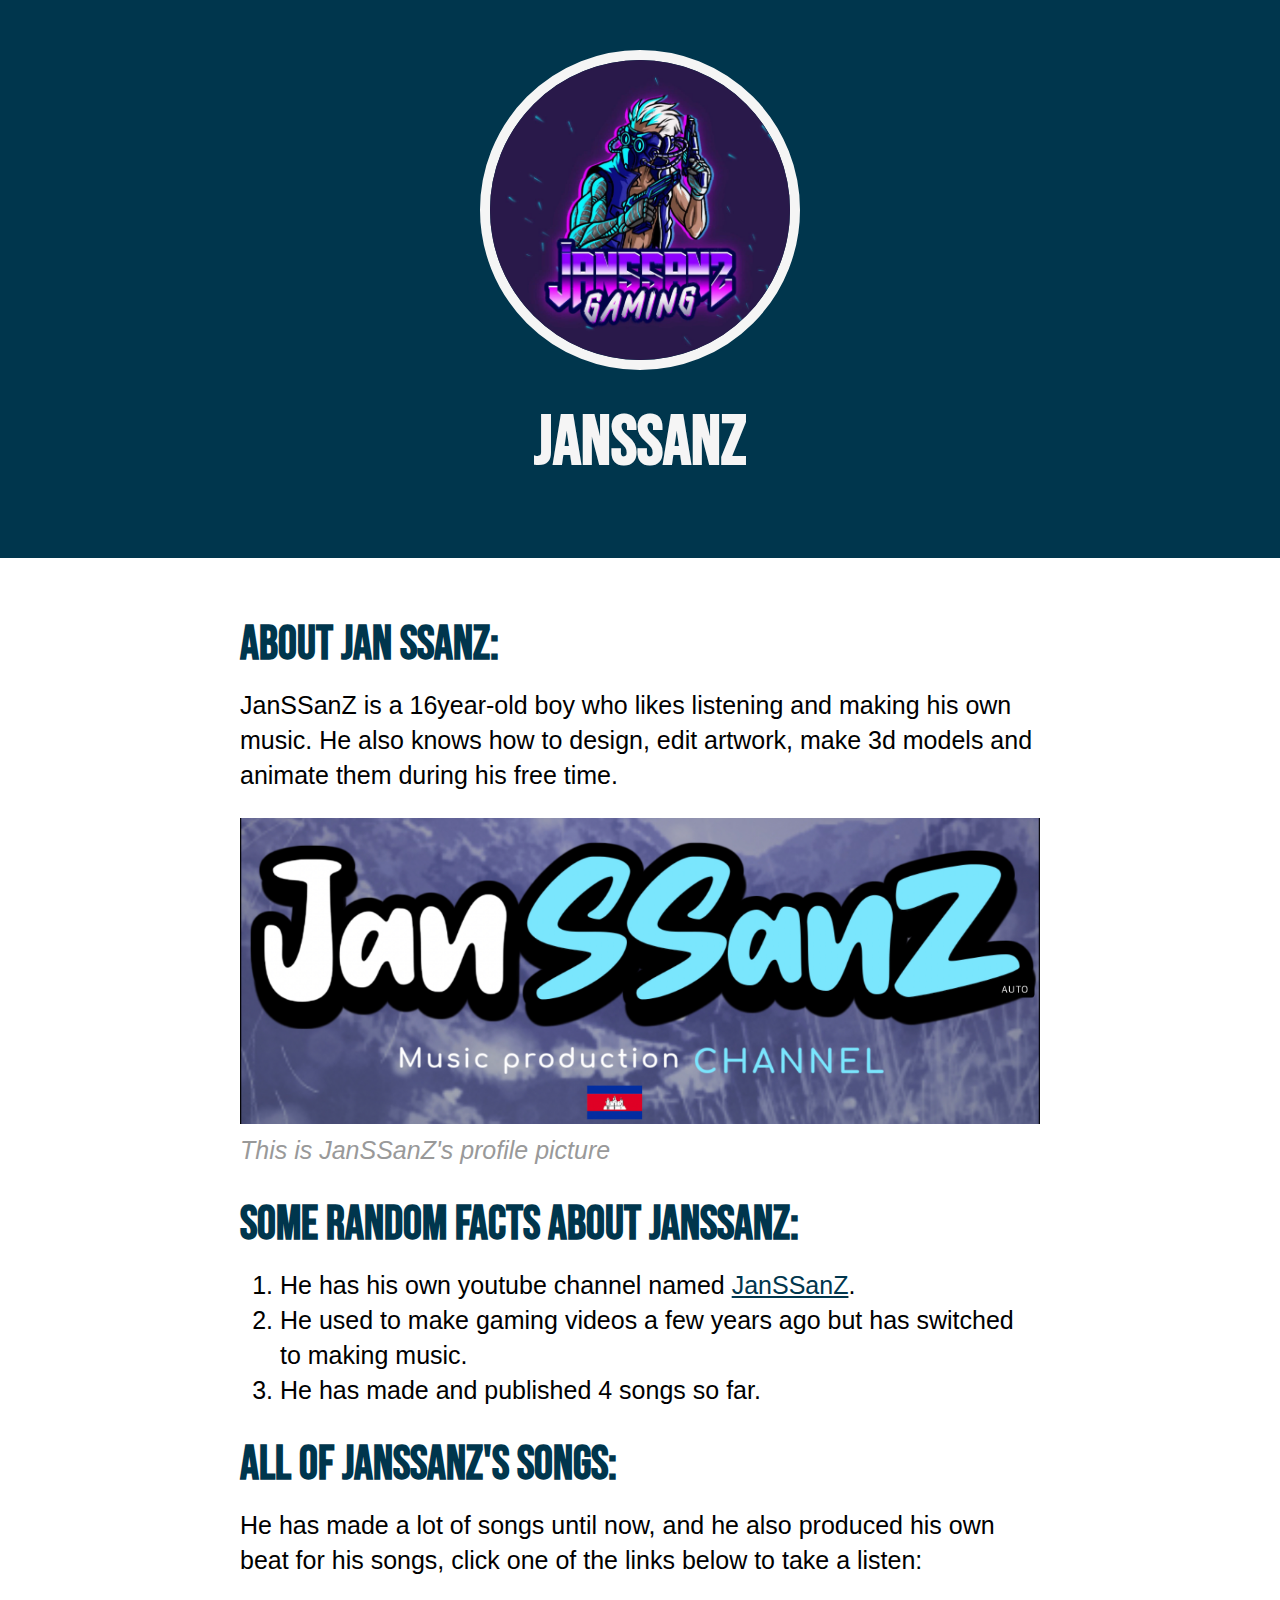
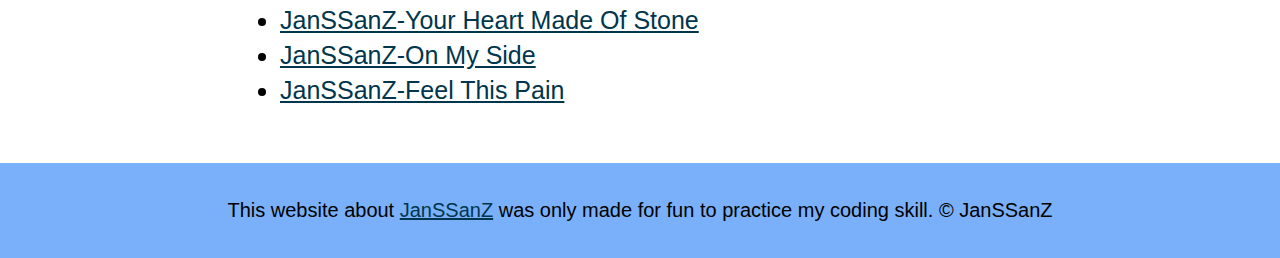
<file: index.html>
<!DOCTYPE html>
<html>
<head>
	<meta charset="utf-8">
	<title>JanSSanZ's Music</title>
	<link rel="preconnect" href="https://fonts.googleapis.com">
<link rel="preconnect" href="https://fonts.gstatic.com" crossorigin>
<link href="https://fonts.googleapis.com/css2?family=Bebas+Neue&display=swap" rel="stylesheet">
	<link rel="stylesheet" type="text/css" href="css/hero.css">
</head>
<body>
	<!-- header element -->
	<header>
	<img src="img/gaming.jpg">
	<h1>JanSSanZ</h1>
	</header>

	<!-- main element -->
	
	<main>
		<h2>About Jan SSanZ:</h2>
		<p>JanSSanZ is a 16year-old boy who likes listening and making his own music. He also knows how to design, edit artwork, make 3d models and animate them during his free time.</p>
		<img src="img/a1.jpg">
		<p class="caption">This is JanSSanZ's profile picture</p>
		<h2>Some random facts about JanSSanZ:</h2>
		<ol>
			<li>He has his own youtube channel named <a target="_blank" href="https://www.youtube.com/channel/UCL-2hEwdSP87e5oJyahFTvg">JanSSanZ</a>.</li>
			<li>He used to make gaming videos a few years ago but has switched to making music.</li>
			<li>He has made and published 4 songs so far.</li>
		</ol>
		
		<!-- JanSSanZ's Songs -->
		
		<h2>All of JanSSanZ's songs:</h2>
		<p>He has made a lot of songs until now, and he also produced his own beat for his songs, click one of the links below to take a listen:  </p>
		<ul>
			<li><a target="_blank" href="https://youtu.be/nx8Q6T8dLN8">JanSSanZ-Your Heart Made Of Stone</a></li>
			<li><a target="_blank" href="https://youtu.be/LxuiIFXTQxA">JanSSanZ-On My Side</a></li>
			<li><a target="_blank" href="https://youtu.be/mx34jc76wYc">JanSSanZ-Feel This Pain</a></li>
		</ul>

		
	</main>

	<!-- footer element -->
	<footer>
		<p>This website about <a target="_blank" href="https://www.youtube.com/channel/UCL-2hEwdSP87e5oJyahFTvg">JanSSanZ</a> was only made for fun to practice my coding skill. &copy; JanSSanZ</p>
	</footer>

</body>
</html>
</file>
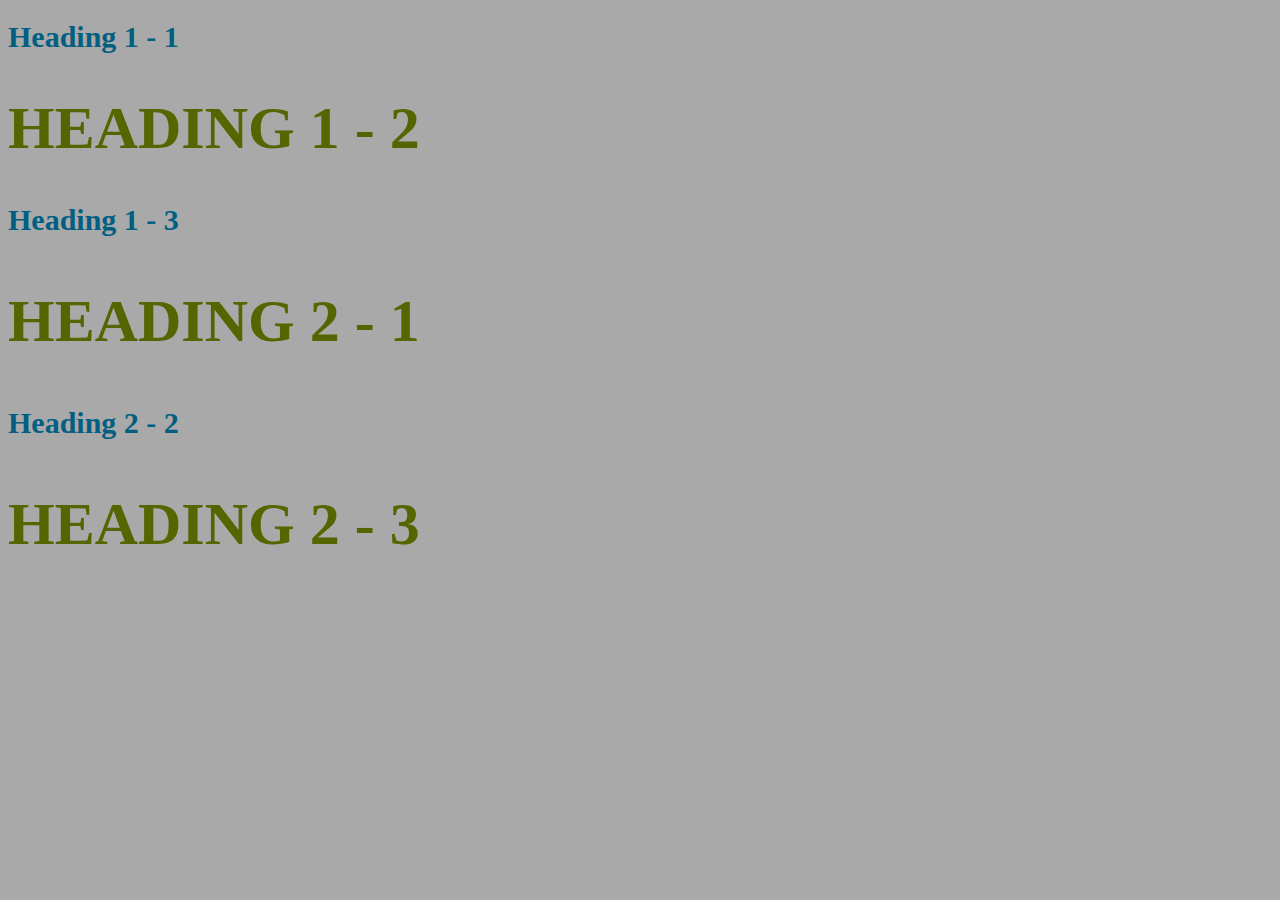
<file: JanSSanZ.html>
<!DOCTYPE html>
<html>
<head>
	<meta charset="utf-8">
	<title>JanSSanZ</title>
	<style type="text/css">
		body{
			background-color: darkgrey;
		}
		h1{
			font-size: 30px;
			color: #025F82;
		}
		h2{
			font-size: 30px;
			color: #025F82;
		}
		.big{
			font-size: 60px;
		}
		.uppercase{
			text-transform: uppercase;
		}
		.big.uppercase{
			color: #556601;
		}
	</style>
</head>
<body>
	<h1>Heading 1 - 1</h1>
	<h1 class="big uppercase">Heading 1 - 2</h1>
	<h1>Heading 1 - 3</h1>
	<h2 class="big uppercase">Heading 2 - 1</h1>
	<h2>Heading 2 - 2</h1>
	<h2 class="big uppercase">Heading 2 - 3</h1>

</body>
</html>
</file>
<file: css/hero.css>
body{
	margin: 0;
	font-family: helvetica, sans-serif;
	font-size: 25px;
	line-height: 35px;
}
header{
	background-color: #00364d;
	text-align: center;
	padding-top: 50px;
	padding-bottom: 50px;
}
h1, h2{
	font-family: 'Bebas Neue', helvetica;
}

header h1{
	color: whitesmoke;
	font-size: 70px;
}
header img{
	border-radius: 200px;
	width: 300px;
	border: 10px solid whitesmoke;
}


main{
	max-width: 800px;
	margin: 0 auto;
	padding: 30px;
}
main img{
	max-width: 100%;
}
h2{
	font-size: 47px;
	color: #00364d;
	margin: 40px 0 10px;
}
a{
	color: #00364d;

}
a:hover{
	color: #029adb;
}
footer{
background-color: #7ab0fa;
color: black;
	text-align: center;
	font-size: 20px;
	padding: 30px;
}
footer p{
	margin: 0;
}
footer a:hover{
	opacity: .5;
	background-color: transparent;
}

p.caption{
	color: #999999;
	font-style: italic;
	margin-top: 0px;
}
</file>
